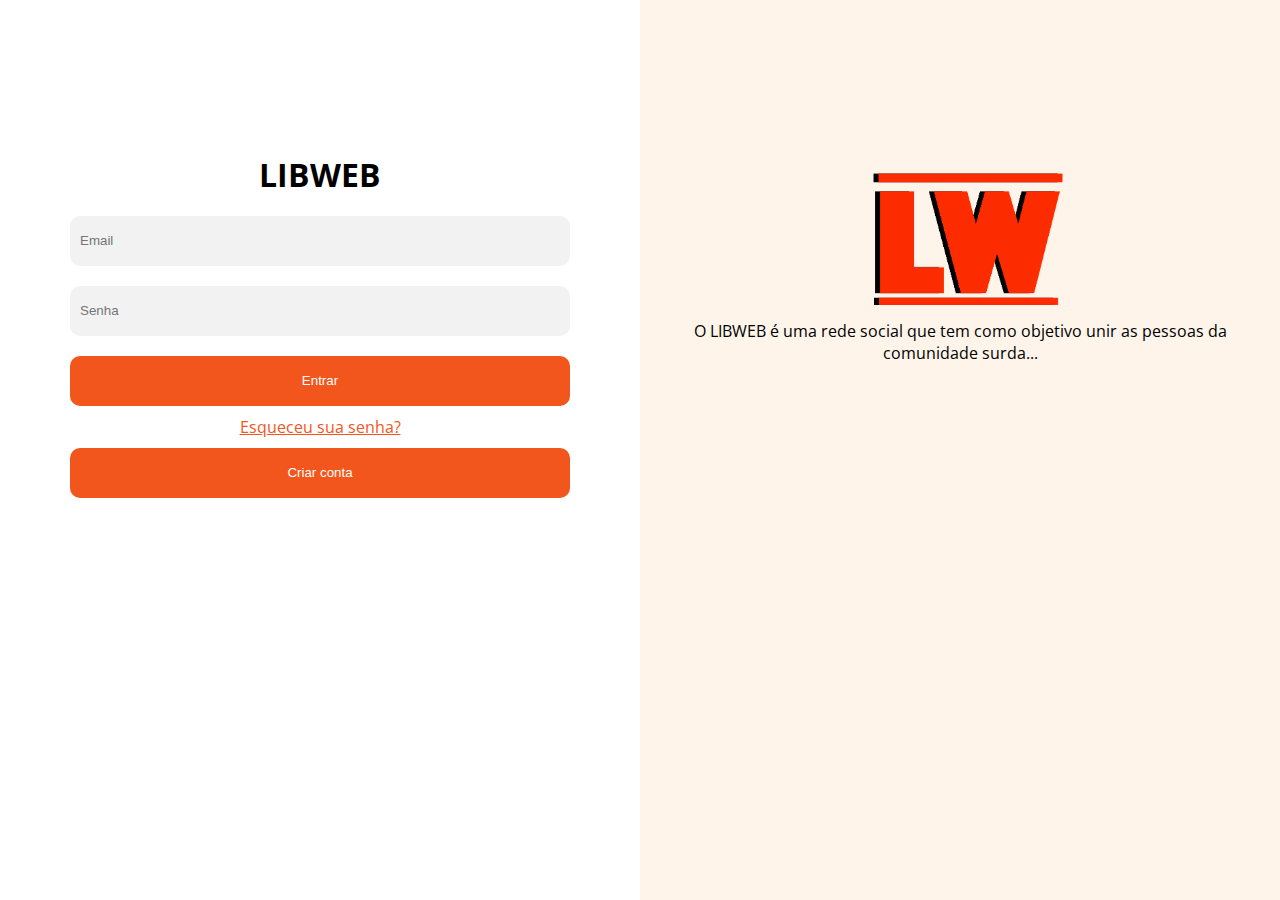
<file: index.html>
<!DOCTYPE html>
<html>
    <head>
        <meta charset="UTF-8";>
        <meta name="viweport" content="width-device-width, initial-scale=1.0">
        <title>LIBWEB</title>
        <link rel="stylesheet" href="style.css">
        <link rel="stylesheet" href="https://use.fontawesome.com/releases/v5.8.2/css/all.css"
        integrity="sha384-oS3vJWv+0UjzBfQzYUhtDYW+Pj2yciDJxpsK1OYPAYjqT085Qq/1cq5FLXAZQ7Ay" crossorigin="anonymous">
    </head>

    <body>
        <div class = "container">
            <div class = "first-column">
            <div class = "teste1">
            <h1 class = "title1">LIBWEB</h2>
            <form class = "login">
                    <input type = "email" placeholder = "Email">
            
                    <input type = "password" placeholder = "Senha">
                
                    <input type = "submit" nome="acao" value="Entrar">
                
                    <a class = "cta2" href = "#">Esqueceu sua senha?</a><!--fecha o cta2-->
        
                    <button class="conta">
                        <a class="cta1" href="cadastro.html">Criar conta</a>
                    </button>
            </form>
        </div><!--fecha o teste1-->
        </div><!--fecha o first-column-->

        <div class = "second-column">
            <div class = "teste2">
            <div class = "fotos1">
            <div class = "fotos">
                <img src="logo3.png" alt="logo" width="200" height="150">
            <div class = "foto2"><img src="logo2.png" alt="logo" width="200" height="150"></div></div></div>  
            <p class = "textos">O LIBWEB é uma rede social que tem como objetivo unir as pessoas da comunidade surda...</p>
        </div><!--fecha o teste2-->
        </div><!--fecha o second-column-->
        </div><!--fecha o container-->
        <script src="scripts.js"></script>
    </body>
</html>
</file>
<file: style.css>
@import url('https://fonts.googleapis.com/css?family=Open+Sans:300,400,700&display=swap');
*{
    margin: 0;
    padding: 0;
    box-sizing: border-box;
}

body{
    font-family: 'Open Sans', sans-serif;
}

.container{
    display: flex;
    height: 100vh;
    justify-content: center;
    align-items: center;
}

.first-column{
    flex: 50%;
    padding: 10px;
    height: 100vh;
    background-color: #ffffff;
    align-items: center;
    justify-content: center;
}

.second-column{
    flex: 50%;
    padding: 10px;
    height: 100vh;
    background-color: #fef4ea;
    align-items: center;
}

.teste1{
    margin-top: 23%;
}

.teste2{
    margin-top: 25%;
}

.teste1-1{
    margin-top: 5%;
}

.title1,
.textos{
    text-align: center;
}

.login,
.cadastro{
    width: 100%;
    margin: 0 auto;
    align-items: center;
    text-align: justify;
    padding: 10px;
    display: flex;
    flex-direction: column;
}

.login input[type= email],
.login input[type= password],
.login input[type= submit],
.conta,
.cadastro input,
.button{
    align-items: center;
    width: 500px;
    height: 50px;
    display: inline-block;
    margin: 10px 0px;
    padding: 10px 10px;
    border: 1px;
    background-color: #f2f2f2;
    border-radius: 10px;
}

.login input[type= submit],
.conta,
.button,
.cta1{
    cursor: pointer;
    background-color: #f2561d;
    color: #ffffff;
    text-decoration: none;
}

.login input[type= submit]:hover,
.conta:hover,
.button:hover{
    background-color: #f23005;
}

.cta2{
    color: #f2561d;
    white-space: nowrap;
}

.fotos1{
    margin-left: 35%;
}

.fotos{
    position: relative;
    top: 0px; 
    left: 0px;
}

.foto2{
    position: absolute;
    top:0px; 
    left:5px;
}

/*Resposividade*/
@media (max-width: 800px) {
    
.container, .first-column, .second-column{
    width: 100%;
    height: 100%;
    align-items: center;
    justify-items: center;
}

.first-column{
    margin-top: 50%;
}

.teste2{
    padding-top: 50%;
    margin-top: 50%;
}}

@media (max-width: 1040px) {

.fotos1{
    margin-left: 25%;
}

.teste1-1{
    margin-top: 2%;
}
}
</file>
